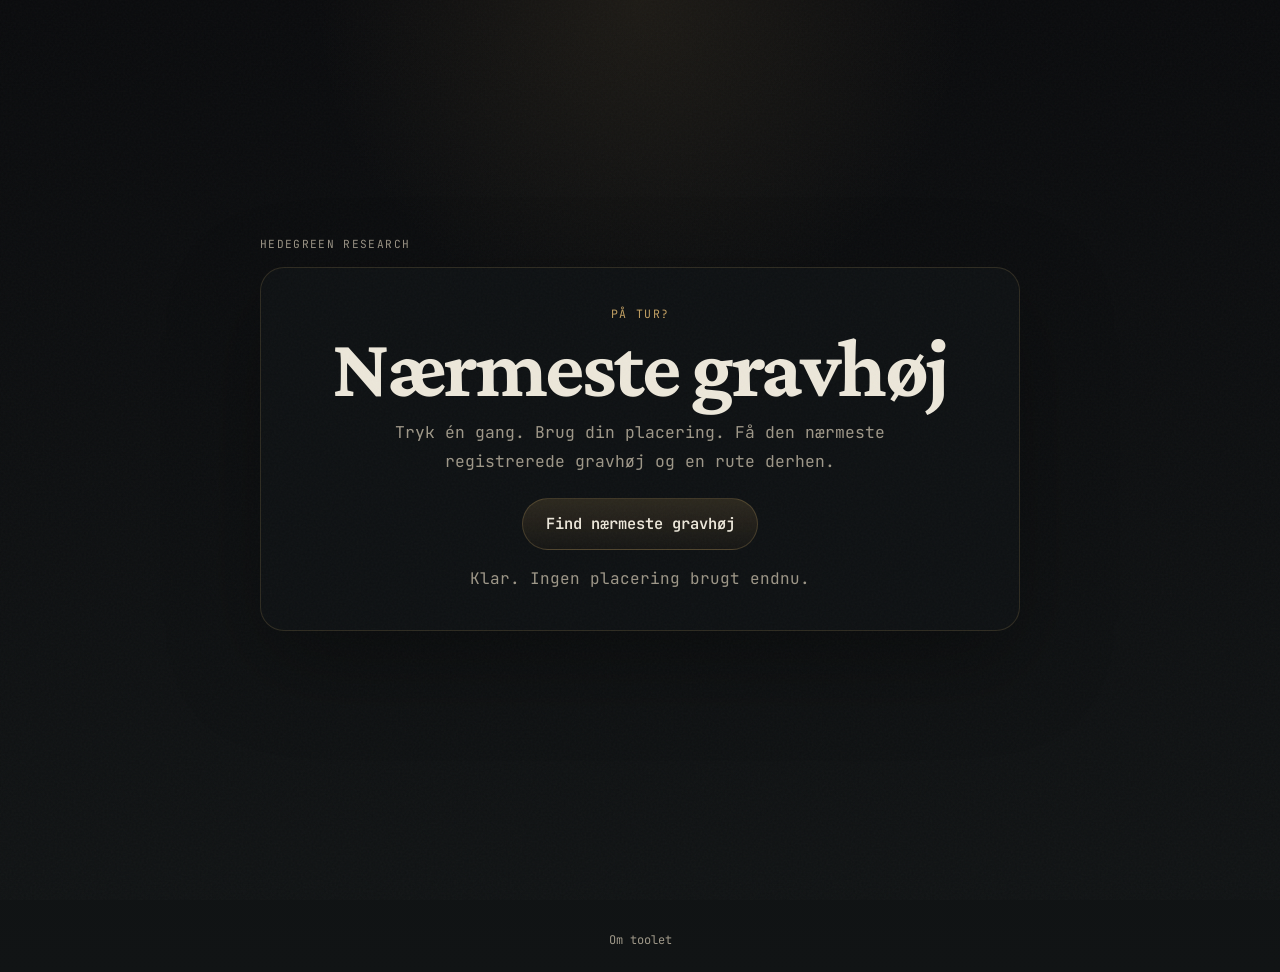
<file: index.html>
<!doctype html>
<html lang="da">
  <head>
    <meta charset="utf-8">
    <meta name="viewport" content="width=device-width, initial-scale=1">
    <title>Nærmeste gravhøj</title>
    <meta
      name="description"
      content="Find den nærmeste registrerede gravhøj fra din nuværende placering."
    >
    <link rel="stylesheet" href="./styles.css">
  </head>
  <body>
    <main class="shell">
      <div class="hero-mark">Hedegreen Research</div>

      <section class="hero">
        <p class="hero-kicker">På tur?</p>
        <h1>Nærmeste gravhøj</h1>
        <p class="hero-copy">
          Tryk én gang.
          Brug din placering.
          Få den nærmeste registrerede gravhøj og en rute derhen.
        </p>

        <button id="locate-button" type="button">Find nærmeste gravhøj</button>
        <p id="status" class="status">Klar. Ingen placering brugt endnu.</p>
      </section>

      <section id="result-card" class="result hidden" aria-live="polite">
        <p class="result-kicker">Nærmeste registrerede gravhøj</p>
        <h2 id="result-title">Gravhøj</h2>
        <p id="result-distance" class="distance"></p>
        <p id="result-meta" class="meta"></p>

        <p class="access-note">
          Adgang er ikke garanteret. Nogle gravhøje ligger på privat grund eller
          kan kun ses fra offentligt tilgængelige områder.
        </p>

        <div class="actions">
          <a id="maps-link" href="#" target="_blank" rel="noreferrer">Åbn rute</a>
          <a id="source-link" href="#" target="_blank" rel="noreferrer">Se officiel kilde</a>
        </div>
      </section>
    </main>

    <script src="./app.js" defer></script>
    <footer class="site-footer">
      <a href="./about.html">Om toolet</a>
    </footer>
  </body>
</html>
</file>
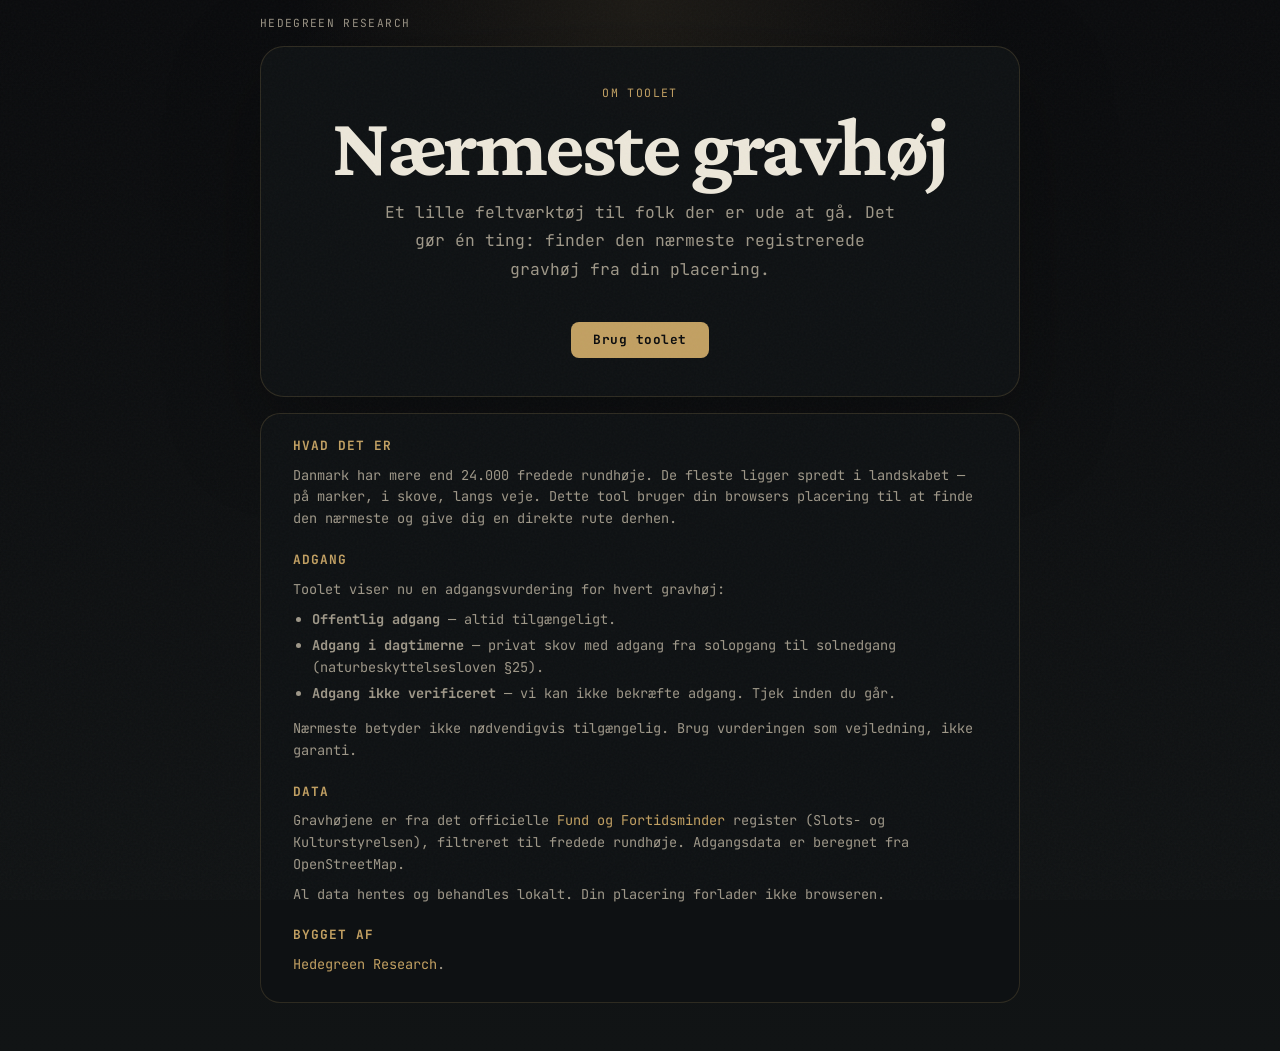
<file: about.html>
<!doctype html>
<html lang="da">
  <head>
    <meta charset="utf-8">
    <meta name="viewport" content="width=device-width, initial-scale=1">
    <title>Om Nærmeste gravhøj</title>
    <meta
      name="description"
      content="Nærmeste gravhøj er et lille feltværktøj. Det gør én ting: finder den nærmeste registrerede gravhøj fra din placering."
    >
    <link rel="stylesheet" href="./styles.css">
  </head>
  <body>
    <main class="shell">
      <div class="hero-mark">Hedegreen Research</div>

      <section class="hero">
        <p class="hero-kicker">Om toolet</p>
        <h1>Nærmeste gravhøj</h1>
        <p class="hero-copy">
          Et lille feltværktøj til folk der er ude at gå.
          Det gør én ting: finder den nærmeste registrerede gravhøj fra din placering.
        </p>
        <a href="./index.html" class="about-back">Brug toolet</a>
      </section>

      <section class="about-body">
        <h2>Hvad det er</h2>
        <p>
          Danmark har mere end 24.000 fredede rundhøje.
          De fleste ligger spredt i landskabet — på marker, i skove, langs veje.
          Dette tool bruger din browsers placering til at finde den nærmeste
          og give dig en direkte rute derhen.
        </p>

        <h2>Adgang</h2>
        <p>
          Toolet viser nu en adgangsvurdering for hvert gravhøj:
        </p>
        <ul>
          <li><strong>Offentlig adgang</strong> — altid tilgængeligt.</li>
          <li><strong>Adgang i dagtimerne</strong> — privat skov med adgang fra solopgang til solnedgang (naturbeskyttelsesloven §25).</li>
          <li><strong>Adgang ikke verificeret</strong> — vi kan ikke bekræfte adgang. Tjek inden du går.</li>
        </ul>
        <p>
          Nærmeste betyder ikke nødvendigvis tilgængelig.
          Brug vurderingen som vejledning, ikke garanti.
        </p>

        <h2>Data</h2>
        <p>
          Gravhøjene er fra det officielle
          <a href="https://www.kulturarv.dk/fundogfortidsminder/" target="_blank" rel="noreferrer">Fund og Fortidsminder</a>
          register (Slots- og Kulturstyrelsen), filtreret til fredede rundhøje.
          Adgangsdata er beregnet fra OpenStreetMap.
        </p>
        <p>
          Al data hentes og behandles lokalt.
          Din placering forlader ikke browseren.
        </p>

        <h2>Bygget af</h2>
        <p>
          <a href="https://hedegreenresearch.com" target="_blank" rel="noreferrer">Hedegreen Research</a>.
        </p>
      </section>
    </main>
  </body>
</html>
</file>
<file: styles.css>
@import url('https://fonts.googleapis.com/css2?family=JetBrains+Mono:wght@400;500;700&family=Crimson+Pro:wght@400;600;700&display=swap');

:root {
  --bg: #0a0b0d;
  --bg-soft: #101215;
  --card: rgba(15, 18, 20, 0.96);
  --line: rgba(194, 160, 98, 0.18);
  --ink: #ece7da;
  --muted: #9e9788;
  --accent: #c2a062;
  --moss: #5b7d5f;
  --mono: 'JetBrains Mono', monospace;
  --serif: 'Crimson Pro', Georgia, serif;
  --shadow: 0 30px 90px rgba(0, 0, 0, 0.35);
}

* {
  box-sizing: border-box;
}

body {
  margin: 0;
  min-height: 100vh;
  color: var(--ink);
  font-family: var(--mono);
  background:
    radial-gradient(circle at top, rgba(194, 160, 98, 0.1), transparent 28%),
    linear-gradient(180deg, #0a0b0d 0%, #111415 100%);
}

body::before {
  content: "";
  position: fixed;
  inset: 0;
  pointer-events: none;
  background-image: url("data:image/svg+xml,%3Csvg viewBox='0 0 512 512' xmlns='http://www.w3.org/2000/svg'%3E%3Cfilter id='n'%3E%3CfeTurbulence type='fractalNoise' baseFrequency='0.85' numOctaves='4' stitchTiles='stitch'/%3E%3C/filter%3E%3Crect width='100%25' height='100%25' filter='url(%23n)' opacity='0.03'/%3E%3C/svg%3E");
}

.shell {
  width: min(760px, calc(100vw - 1.5rem));
  margin: 0 auto;
  min-height: 100vh;
  display: flex;
  flex-direction: column;
  justify-content: center;
  padding: 1rem 0 3rem;
}

.hero-mark {
  margin-bottom: 1rem;
  color: var(--muted);
  font-size: 0.7rem;
  letter-spacing: 0.12em;
  text-transform: uppercase;
}

.hero,
.result {
  border: 1px solid var(--line);
  border-radius: 24px;
  background: var(--card);
  box-shadow: var(--shadow);
  text-align: center;
}

.hero {
  padding: clamp(1.4rem, 4vw, 2.4rem);
}

.hero-kicker,
.result-kicker {
  margin: 0 0 0.5rem;
  color: var(--accent);
  font-size: 0.72rem;
  letter-spacing: 0.12em;
  text-transform: uppercase;
}

h1,
h2,
p {
  margin-top: 0;
}

h1 {
  margin-bottom: 0.8rem;
  font-family: var(--serif);
  font-size: clamp(3rem, 10vw, 5.3rem);
  line-height: 0.9;
  letter-spacing: -0.03em;
}

.hero-copy {
  max-width: 33rem;
  color: var(--muted);
  font-size: 1.02rem;
  line-height: 1.75;
  margin: 0 auto 1.4rem;
}

button {
  border: 1px solid rgba(194, 160, 98, 0.24);
  border-radius: 999px;
  padding: 1rem 1.4rem;
  background:
    linear-gradient(180deg, rgba(194, 160, 98, 0.18), rgba(194, 160, 98, 0.06)),
    rgba(12, 14, 16, 0.98);
  color: var(--ink);
  font: 600 0.96rem/1.2 var(--mono);
  cursor: pointer;
  transition: transform 0.18s ease, border-color 0.18s ease;
}

button:hover {
  transform: translateY(-1px);
  border-color: rgba(194, 160, 98, 0.4);
}

.status {
  margin: 1rem 0 0;
  color: var(--muted);
  line-height: 1.6;
}

.hidden {
  display: none;
}

.result {
  margin-top: 1rem;
  padding: 1.3rem 1.4rem;
  border-left: 3px solid var(--moss);
}

h2 {
  margin-bottom: 0.65rem;
  font-family: var(--serif);
  font-size: clamp(1.8rem, 5vw, 3rem);
  line-height: 0.95;
}

.distance {
  margin-bottom: 0.8rem;
  font-size: 1.15rem;
  color: var(--ink);
}

.meta {
  color: var(--muted);
  line-height: 1.65;
  margin-bottom: 1rem;
  max-width: 34rem;
  margin-left: auto;
  margin-right: auto;
}

.access-note {
  margin-bottom: 1rem;
  padding: 0.9rem 1rem;
  border-radius: 14px;
  background: rgba(91, 125, 95, 0.12);
  color: #d4d1c7;
  line-height: 1.65;
  max-width: 34rem;
  margin-left: auto;
  margin-right: auto;
}

.actions {
  display: flex;
  flex-wrap: wrap;
  gap: 1rem;
  justify-content: center;
}

.actions a {
  color: var(--accent);
  text-decoration: underline;
  text-underline-offset: 0.18em;
}

@media (max-width: 640px) {
  .shell {
    width: min(100vw - 1rem, 760px);
    padding-top: 0.7rem;
  }

  .hero,
  .result {
    padding: 1.1rem;
    border-radius: 20px;
  }

  h1 {
    font-size: clamp(2.4rem, 12vw, 4rem);
  }

  .actions {
    flex-direction: column;
    gap: 0.55rem;
  }
}

.site-footer {
  text-align: center;
  padding: 2rem 0 1.5rem;
  font-size: 0.75rem;
}

.site-footer a {
  color: var(--muted);
  text-decoration: none;
}

.site-footer a:hover {
  color: var(--accent);
}

.about-body {
  background: var(--card);
  border: 1px solid var(--line);
  border-radius: 20px;
  padding: 1.6rem 2rem;
  margin-top: 1rem;
  display: flex;
  flex-direction: column;
  gap: 0.5rem;
}

.about-body h2 {
  font-family: var(--mono);
  font-size: 0.8rem;
  letter-spacing: 0.08em;
  text-transform: uppercase;
  color: var(--accent);
  margin: 1rem 0 0.3rem;
}

.about-body h2:first-child {
  margin-top: 0;
}

.about-body p,
.about-body ul {
  color: var(--muted);
  font-size: 0.85rem;
  line-height: 1.6;
  margin: 0;
}

.about-body ul {
  padding-left: 1.2rem;
}

.about-body li {
  margin-bottom: 0.3rem;
}

.about-body a {
  color: var(--accent);
  text-decoration: none;
}

.about-back {
  display: inline-block;
  margin-top: 1rem;
  padding: 0.6rem 1.4rem;
  background: var(--accent);
  color: var(--bg);
  font-family: var(--mono);
  font-size: 0.8rem;
  font-weight: 700;
  border-radius: 8px;
  text-decoration: none;
  letter-spacing: 0.04em;
}
</file>
